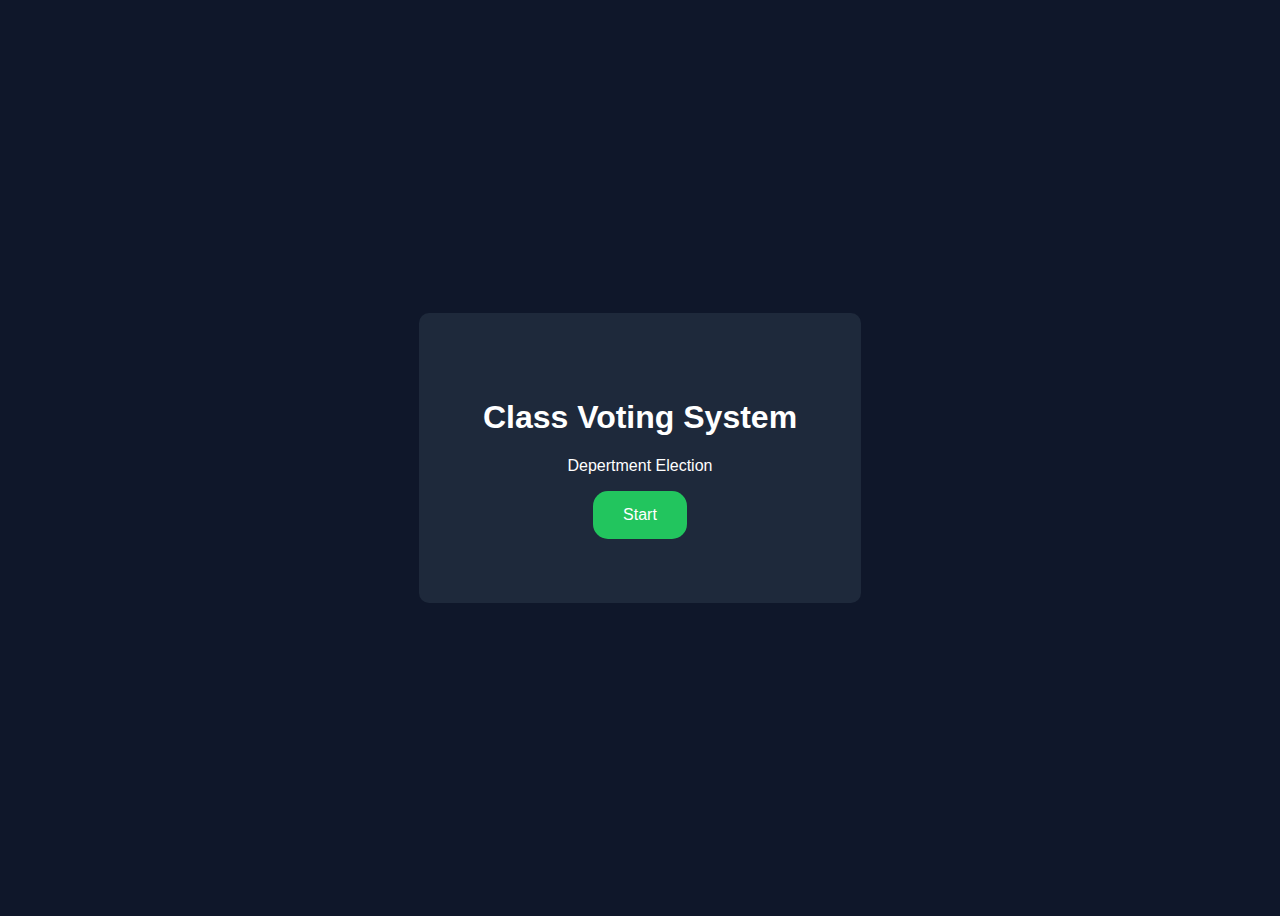
<file: Class Voting System/index.html>
<html lang="en">
<head>
    <meta charset="UTF-8">
    <meta name="viewport" content="width=device-width, initial-scale=1.0">
    <title>Document</title>
    <link rel="stylesheet" href="index.css">
</head>
<body>


     <div class="box ">
         <h1>Class Voting System</h1>
         <p>Depertment Election</p>
         <a href="register.html"><button>Start</button> </a>


     </div>

     


   
</body>
</html>
</file>
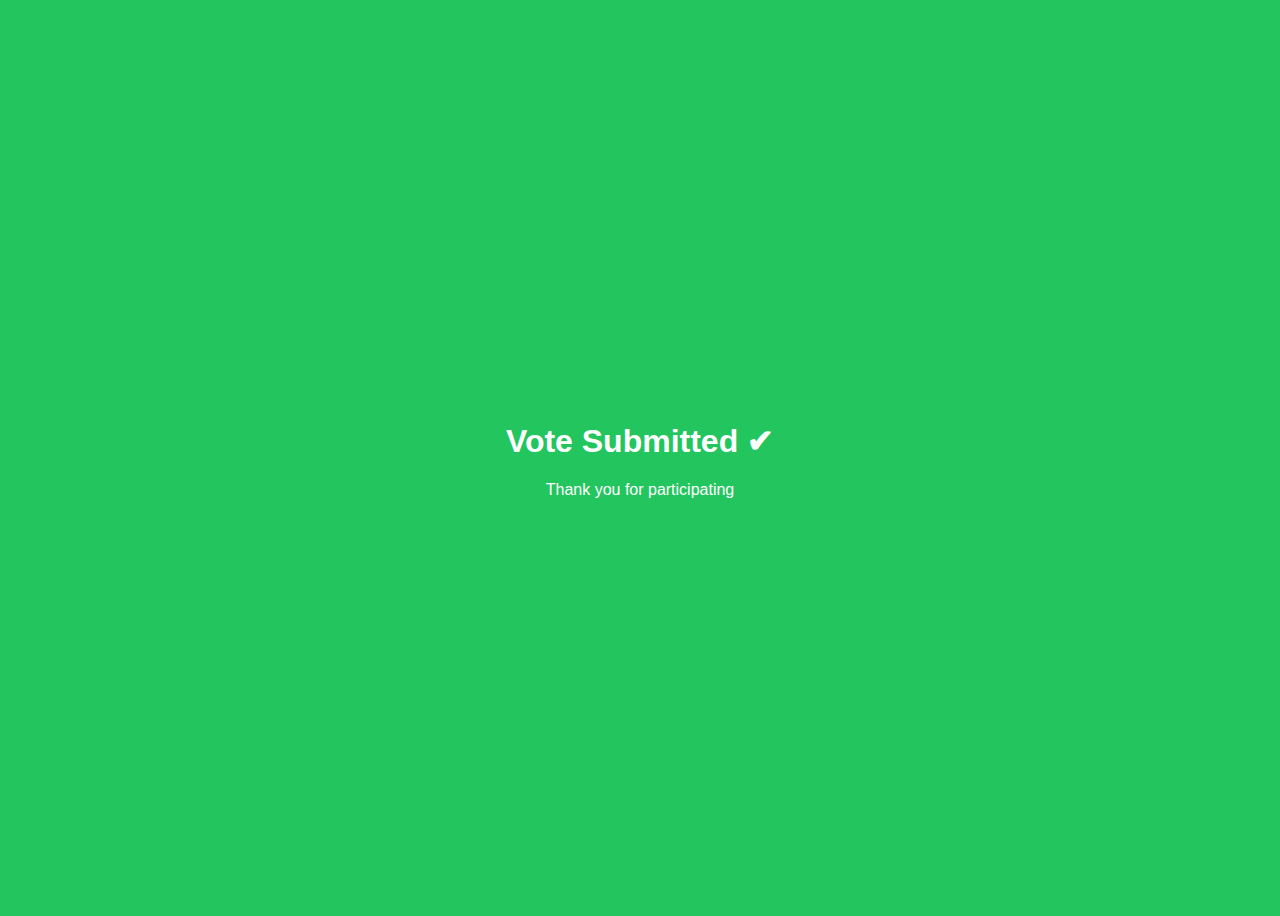
<file: Class Voting System/confirmation.html>
<html lang="en">
<head>
    <meta charset="UTF-8">
    <meta name="viewport" content="width=device-width, initial-scale=1.0">
    <title>Document</title>
    <link rel="stylesheet" href="confirmation.css">
</head>
<body>
    <div>
       <h1>Vote Submitted ✔</h1>
       <p>Thank you for participating</p>
    </div>
</body>
</html>
</file>
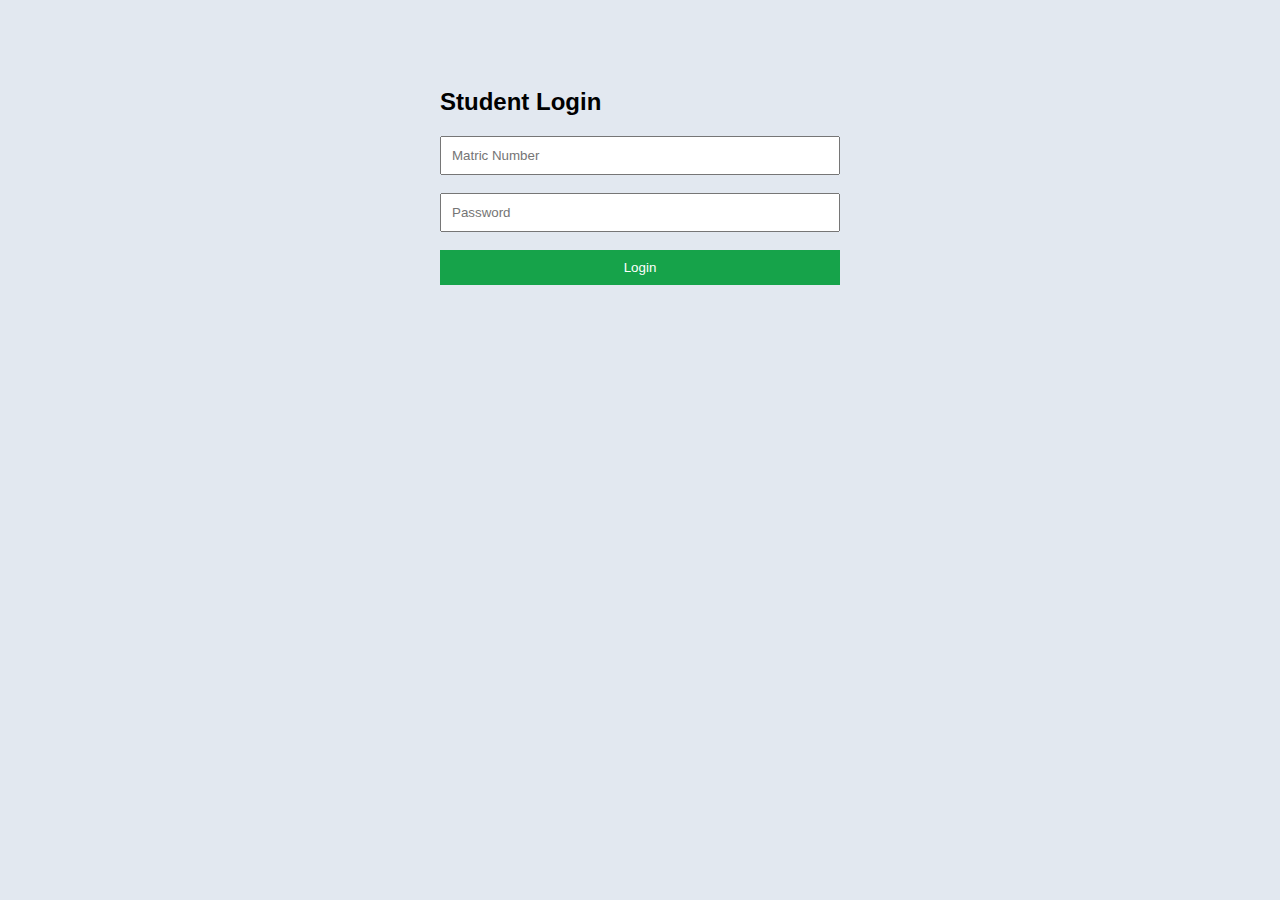
<file: Class Voting System/firstinterface.html>
<!DOCTYPE html>
<html>
<head>
<title>Vote</title>
<style>
body { font-family: Arial; background:#020617; color:white; }
.container { max-width:500px; margin:80px auto; text-align:center; }
.candidate {
  background:#1e293b;
  padding:20px;
  margin:15px 0;
  border-radius:10px;
  cursor:pointer;
}
.candidate:hover { background:#334155; }
</style>
</head>
<body>

<div class="container">
<h2>Choose Your Candidate</h2>

<div class="candidate" onclick="vote('Candidate A')">
Candidate A – President
</div>

<div class="candidate" onclick="vote('Candidate B')">
Candidate B – President
</div>
</div>

<script>
let user = JSON.parse(localStorage.getItem("currentUser"));
if(!user) location.href = "login.html";

function vote(name){
  let votes = JSON.parse(localStorage.getItem("votes")) || {};
  votes[name] = (votes[name] || 0) + 1;

  let users = JSON.parse(localStorage.getItem("users"));
  users = users.map(u =>
    u.matric === user.matric ? { ...u, voted:true } : u
  );

  localStorage.setItem("votes", JSON.stringify(votes));
  localStorage.setItem("users", JSON.stringify(users));
  localStorage.removeItem("currentUser");

  location.href = "success.html";
}
</script>
</body>
</html>
</file>
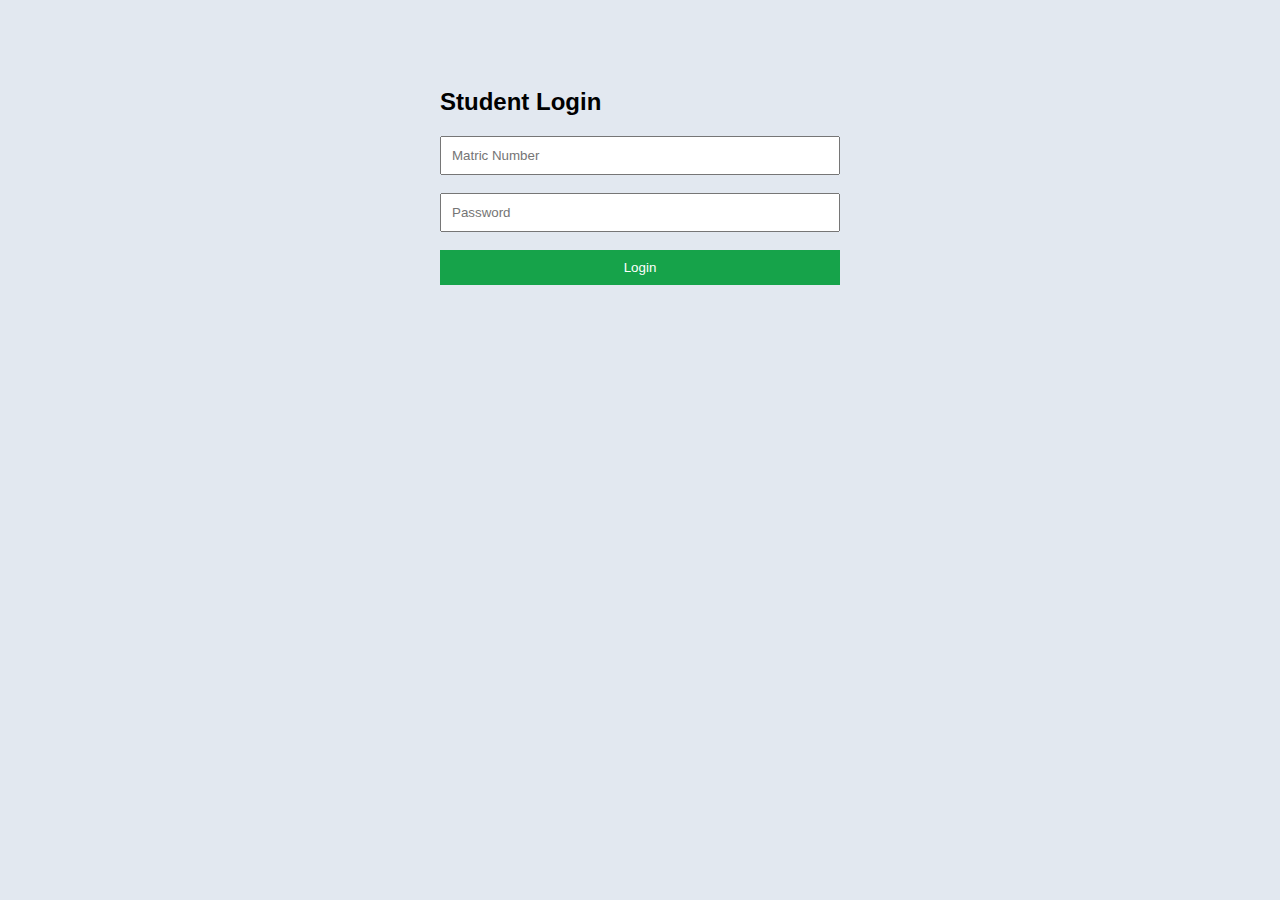
<file: Class Voting System/login.html>
<html lang="en">
  <head>
    <meta charset="UTF-8" />
    <meta name="viewport" content="width=device-width, initial-scale=1.0" />
    <title>Document</title>
    <link rel="stylesheet" href="login.css" />
  </head>
  <body>
    <form>
        <div class="container">
          <h2>Student Login</h2>

          <input id="matric" placeholder="Matric Number" required><br><br>
          <input id="password" placeholder="Password" required ><br><br>

          <button type="button" onclick="login()">Login</button>
        </div>
      </form>
    </div>

    <script src="login.js"></script>
  </body>
</html>
</file>
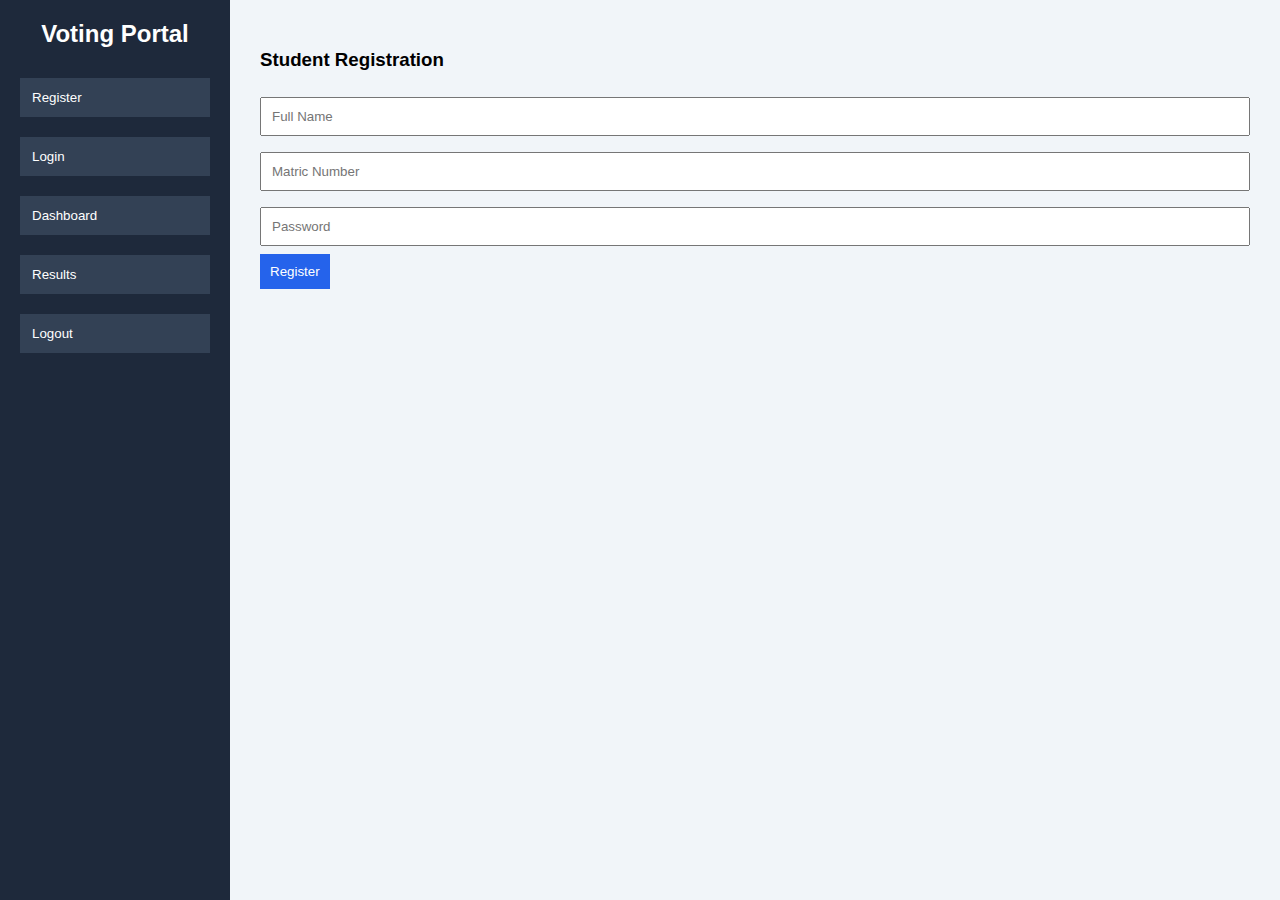
<file: Class Voting System/testing.html>
<!DOCTYPE html>
<html lang="en">
<head>
<meta charset="UTF-8">
<title>Class Voting Portal</title>


<style>
* {
  box-sizing: border-box;
  font-family: Arial, Helvetica, sans-serif;
}

body {
  margin: 0;
  height: 100vh;
  display: flex;
}

/* SIDEBAR */
.sidebar {
  width: 230px;
  background: #1e293b;
  color: white;
  padding: 20px;
}

.sidebar h2 {
  margin-top: 0;
  text-align: center;
}

.sidebar button {
  width: 100%;
  padding: 12px;
  margin: 10px 0;
  border: none;
  background: #334155;
  color: white;
  cursor: pointer;
  text-align: left;
}

.sidebar button:hover {
  background: #475569;
}

/* MAIN CONTENT */
.main {
  flex: 1;
  background: #f1f5f9;
  padding: 30px;
}

.hidden {
  display: none;
}

/* FORMS */
input {
  width: 100%;
  padding: 10px;
  margin: 8px 0;
}

.primary {
  background: #2563eb;
  color: white;
  border: none;
  padding: 10px;
  cursor: pointer;
}

.primary:hover {
  background: #1d4ed8;
}

/* CANDIDATES */
.candidate {
  background: white;
  padding: 15px;
  margin: 15px 0;
  border-left: 5px solid #2563eb;
}

.status {
  font-weight: bold;
  margin-top: 10px;
}
</style>
</head>
<body>

<!-- SIDEBAR -->
<div class="sidebar">
  <h2>Voting Portal</h2>
  <button onclick="showSection('register')">Register</button>
  <button onclick="showSection('login')">Login</button>
  <button onclick="showSection('dashboard')">Dashboard</button>
  <button onclick="showSection('results')">Results</button>
  <button onclick="logout()">Logout</button>
</div>

<!-- MAIN AREA -->
<div class="main">

  <!-- REGISTER -->
  <div id="register">
    <h3>Student Registration</h3>
    <input id="rName" placeholder="Full Name">
    <input id="rMatric" placeholder="Matric Number">
    <input id="rPassword" type="password" placeholder="Password">
    <button class="primary" onclick="register()">Register</button>
  </div>

  <!-- LOGIN -->
  <div id="login" class="hidden">
    <h3>Student Login</h3>
    <input id="lMatric" placeholder="Matric Number">
    <input id="lPassword" type="password" placeholder="Password">
    <button class="primary" onclick="login()">Login</button>
  </div>

  <!-- DASHBOARD -->
  <div id="dashboard" class="hidden">
    <h3>Student Dashboard</h3>
    <p><b>Name:</b> <span id="uName"></span></p>
    <p><b>Matric:</b> <span id="uMatric"></span></p>

    <h4>Vote for Class Representative</h4>

    <div class="candidate">
      <p><b>Candidate A</b></p>
      <button class="primary" onclick="vote('Candidate A')">Vote</button>
    </div>

    <div class="candidate">
      <p><b>Candidate B</b></p>
      <button class="primary" onclick="vote('Candidate B')">Vote</button>
    </div>

    <p class="status" id="msg"></p>
  </div>

  <!-- RESULTS -->
  <div id="results" class="hidden">
    <h3>Election Results</h3>
    <p>Candidate A: <span id="resA">0</span></p>
    <p>Candidate B: <span id="resB">0</span></p>
  </div>

</div>

<script>
let users = JSON.parse(localStorage.getItem("users")) || [];
let votes = JSON.parse(localStorage.getItem("votes")) || {};
let currentUser = null;

function showSection(section) {
  document.getElementById("register").classList.add("hidden");
  document.getElementById("login").classList.add("hidden");
  document.getElementById("dashboard").classList.add("hidden");
  document.getElementById("results").classList.add("hidden");
  document.getElementById(section).classList.remove("hidden");
}

function register() {
  if (!rName.value || !rMatric.value || !rPassword.value) {
    alert("All fields required");
    return;
  }

  if (users.find(u => u.matric === rMatric.value)) {
    alert("Matric already registered");
    return;
  }

  users.push({
    name: rName.value,
    matric: rMatric.value,
    password: rPassword.value,
    voted: false
  });

  localStorage.setItem("users", JSON.stringify(users));
  alert("Registration successful");
}

function login() {
  let user = users.find(
    u => u.matric === lMatric.value && u.password === lPassword.value
  );

  if (!user) {
    alert("Invalid login details");
    return;
  }

  currentUser = user;
  uName.innerText = user.name;
  uMatric.innerText = user.matric;

  showSection("dashboard");
}

function vote(candidate) {
  if (currentUser.voted) {
    msg.innerText = "You have already voted!";
    msg.style.color = "red";
    return;
  }

  votes[candidate] = (votes[candidate] || 0) + 1;
  currentUser.voted = true;

  localStorage.setItem("votes", JSON.stringify(votes));
  localStorage.setItem("users", JSON.stringify(users));

  msg.innerText = "Vote submitted successfully ✔";
  msg.style.color = "green";
}

function logout() {
  currentUser = null;
  alert("Logged out");
  showSection("login");
}

function updateResults() {
  resA.innerText = votes["Candidate A"] || 0;
  resB.innerText = votes["Candidate B"] || 0;
}

document.getElementById("results").addEventListener("click", updateResults);
</script>

</body>
</html>
</file>
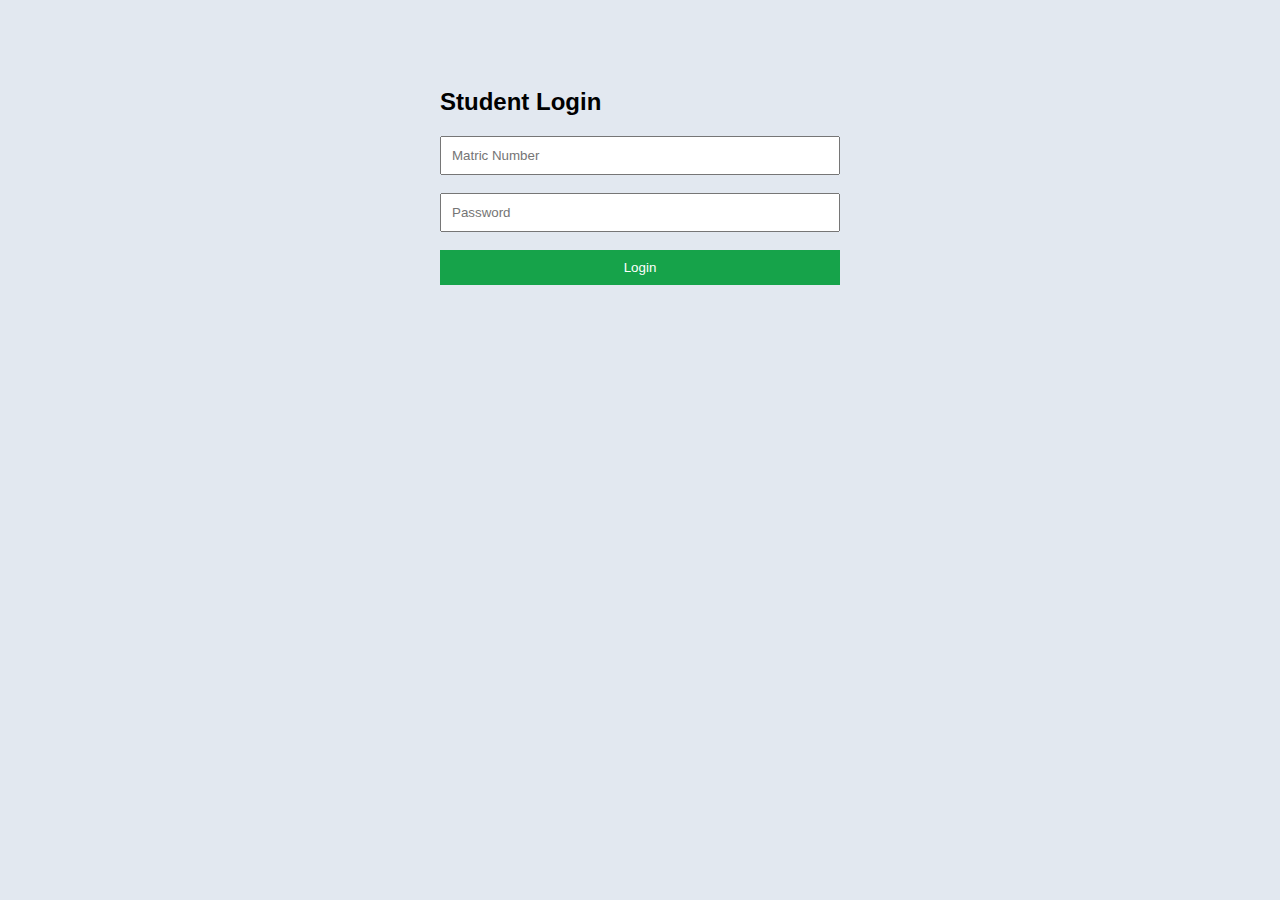
<file: Class Voting System/voting.html>
<!DOCTYPE html>
<html lang="en">
<head>
  <meta charset="UTF-8">
  <title>Class Voting</title>
  <link rel="stylesheet" href="voting.css">
</head>
<body>

<div class="container">
  <h1>Class Voting System</h1>
  <p class="subtitle">You are allowed to vote only once</p>

  <!-- CATEGORY 1 -->
  <div class="vote-section">
    <h2>Course Representative</h2>

    <div class="candidates">
      <label class="card">
        <input type="radio" name="rep" value="Alice">
        <img src="male picture1.jpg" alt="Alice">
        <span>Daniel Brown</span>
      </label>

      <label class="card">
        <input type="radio" name="rep" value="Brian">
        <img src="male picture 2.jpg" alt="Brian">
        <span>Brian Smith</span>
      </label>

      <label class="card">
        <input type="radio" name="rep" value="Cynthia">
        <img src="male image3.jpg" alt="Cynthia">
        <span>Felix White</span>
      </label>
    </div>
  </div>

  <!-- CATEGORY 2 -->
  <div class="vote-section">
    <h2>Assistance Course Representative</h2>

    <div class="candidates">
      <label class="card">
        <input type="radio" name="social" value="Daniel">
        <img src="female image1.avif" alt="Daniel">
        <span>Alice Johnson</span>
      </label>

      <label class="card">
        <input type="radio" name="social" value="Esther">
        <img src="female image2.jpeg" alt="Esther">
        <span>Esther Green</span>
      </label>

      <label class="card">
        <input type="radio" name="social" value="Felix">
        <img src="female image3.avif" alt="Felix">
        <span>Cynthia John </span>
      </label>
    </div>
  </div>

  <button type="button" onclick="submitVote()">Submit Vote</button>

 <!-- <button onclick="submitVote()"><a href="confirmation.html">Submit Vote</a></button>-->
</div>

<script src="voting.js"></script>
</body>
</html>
</file>
<file: Class Voting System/index.css>
body{
    background-color:#0f172a;
    font-family: arial;
    color: white;
    display: flex;
    justify-content: center;
    align-items: center;
    height: 100vh;
}



.box{
    background-color: #1e293b;
    padding: 4rem;
    border-radius: 10px ;
    text-align: center;


}



button{
     background-color: #22c55e;
     color: white;
     cursor: pointer;
     padding: 15px 30px;
     border-radius: 15px;
     font-size: 16px;
     border: none;
     

}
</file>
<file: Class Voting System/confirmation.css>
body {
  font-family: Arial;
  background:#22c55e;
  color:white;
  display:flex;
  justify-content:center;
  align-items:center;
  height:100vh;
  text-align:center;
}
</file>
<file: Class Voting System/login.css>
body{
    display: flex;
    justify-content: center;
    font-family: arial;
    background-color:#e2e8f0 ;
    
}

.container{
    margin: 80px auto;
    max-width:400px ;
}

input,button{
    padding: 10px;
    width: 400px;

}


button{
    background-color: #16a34a;
    color: white;
    border: none;
}
</file>
<file: Class Voting System/voting.css>
* {
  box-sizing: border-box;
  font-family: Arial, sans-serif;
}

body {
  background: linear-gradient(135deg, #1d2671, #c33764);
  min-height: 100vh;
  padding: 40px;
  display: flex;
  justify-content: center;
  align-items: flex-start;
}

.container {
  background: #fff;
  max-width: 900px;
  width: 100%;
  padding: 30px;
  border-radius: 14px;
  box-shadow: 0 20px 40px rgba(0,0,0,0.25);
}


.card:has(input:checked) {
  background-color: greenyellow;
  border-color: #c33764;
  color: white;
}


h1 {
  text-align: center;
}

.subtitle {
  text-align: center;
  color: #666;
  margin-bottom: 30px;
}

.vote-section {
  margin-bottom: 35px;
}

.vote-section h2 {
  margin-bottom: 15px;
  color: #1d2671;
}

.candidates {
  display: grid;
  grid-template-columns: repeat(auto-fit, minmax(220px, 1fr));
  gap: 20px;
}

.card {
  background: #fafafa;
  border: 2px solid #ddd;
  border-radius: 12px;
  padding: 20px;
  text-align: center;
  cursor: pointer;
  transition: 0.3s;
}

.card img {
  width: 90px;
  height: 90px;
  border-radius: 50%;
  object-fit: cover;
  margin-bottom: 10px;
  border: 3px solid #1d2671;
}

.card span {
  display: block;
  font-weight: bold;
  font-size: 16px;
}

.card input {
  display: none;
}

.card:hover {
  transform: translateY(-6px);
  border-color: #c33764;
  background-color: red;
}

.card input:checked + img {
  border-color: #c33764;


}

button {
  width: 100%;
  padding: 15px;
  border: none;
  border-radius: 10px;
  color: #fff;
  font-size: 18px;
  cursor: pointer;
}

button:hover {
  background: red;
  
}
</file>
